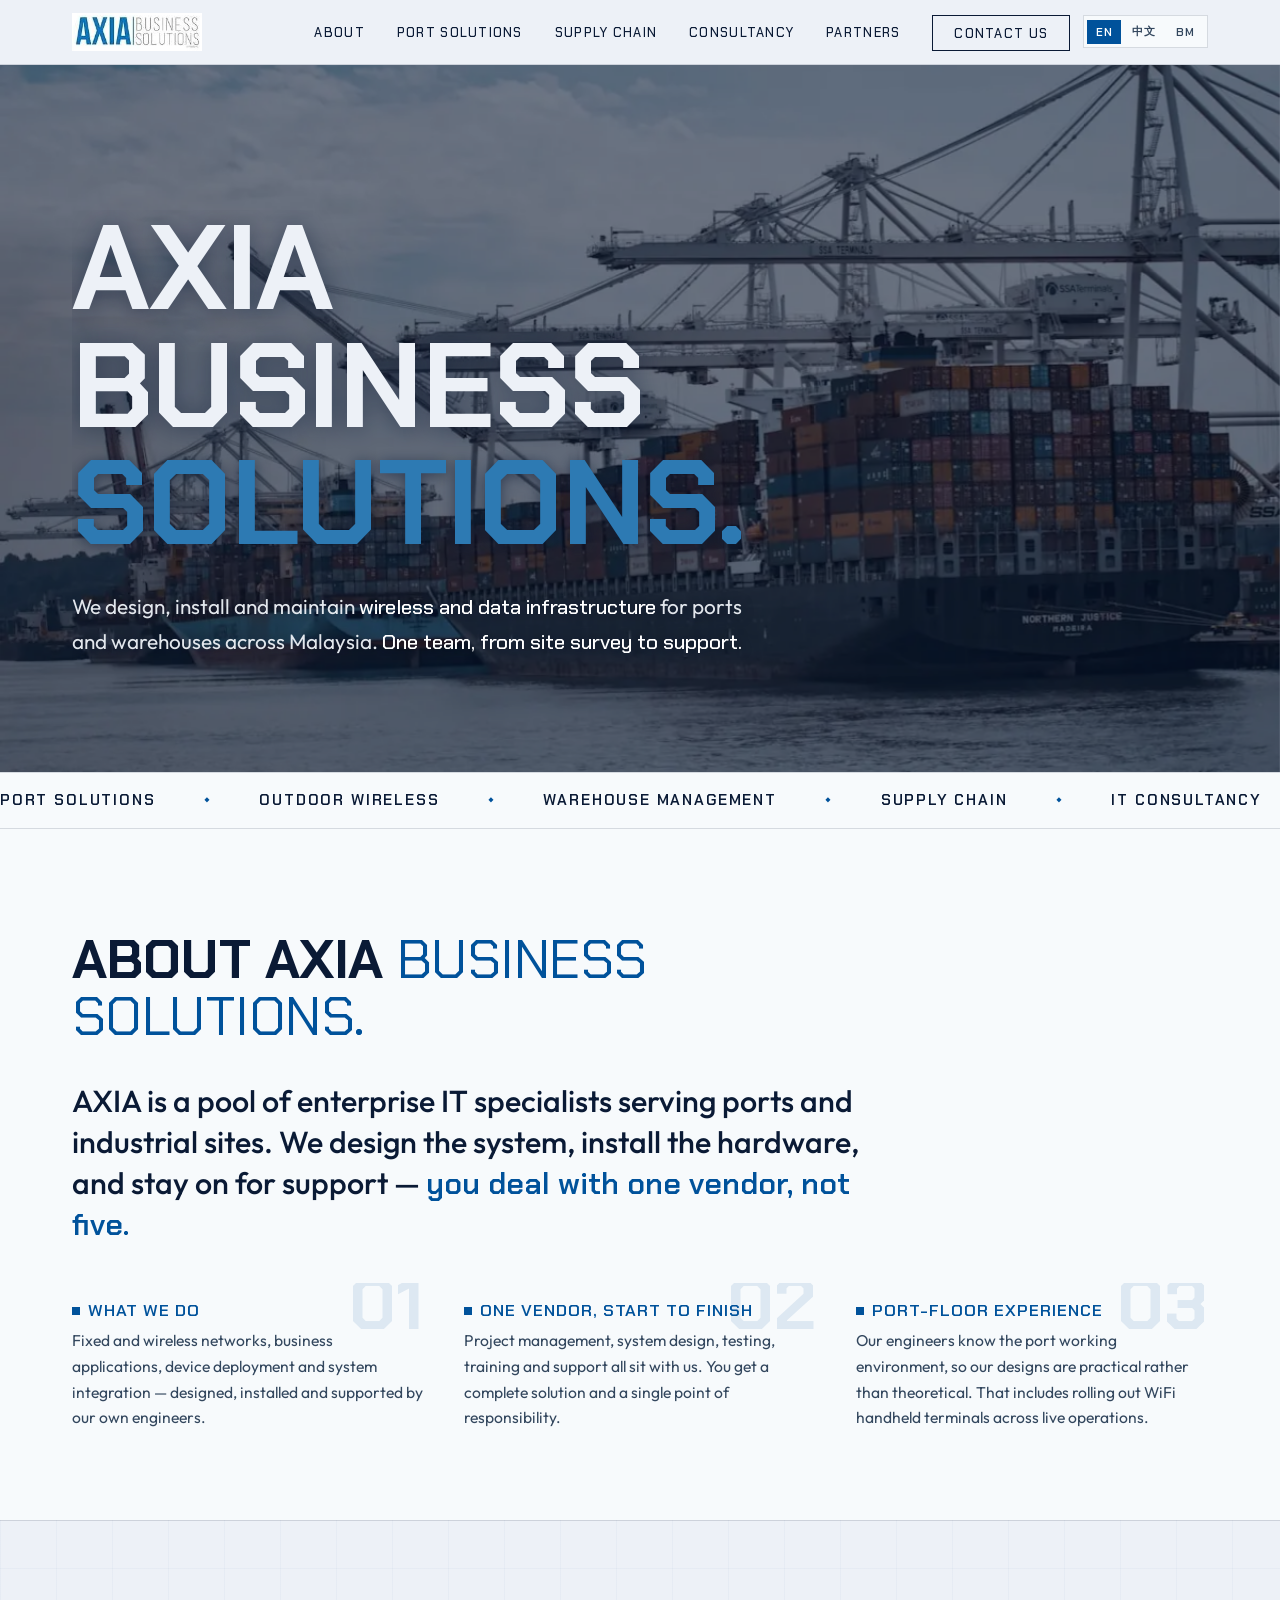
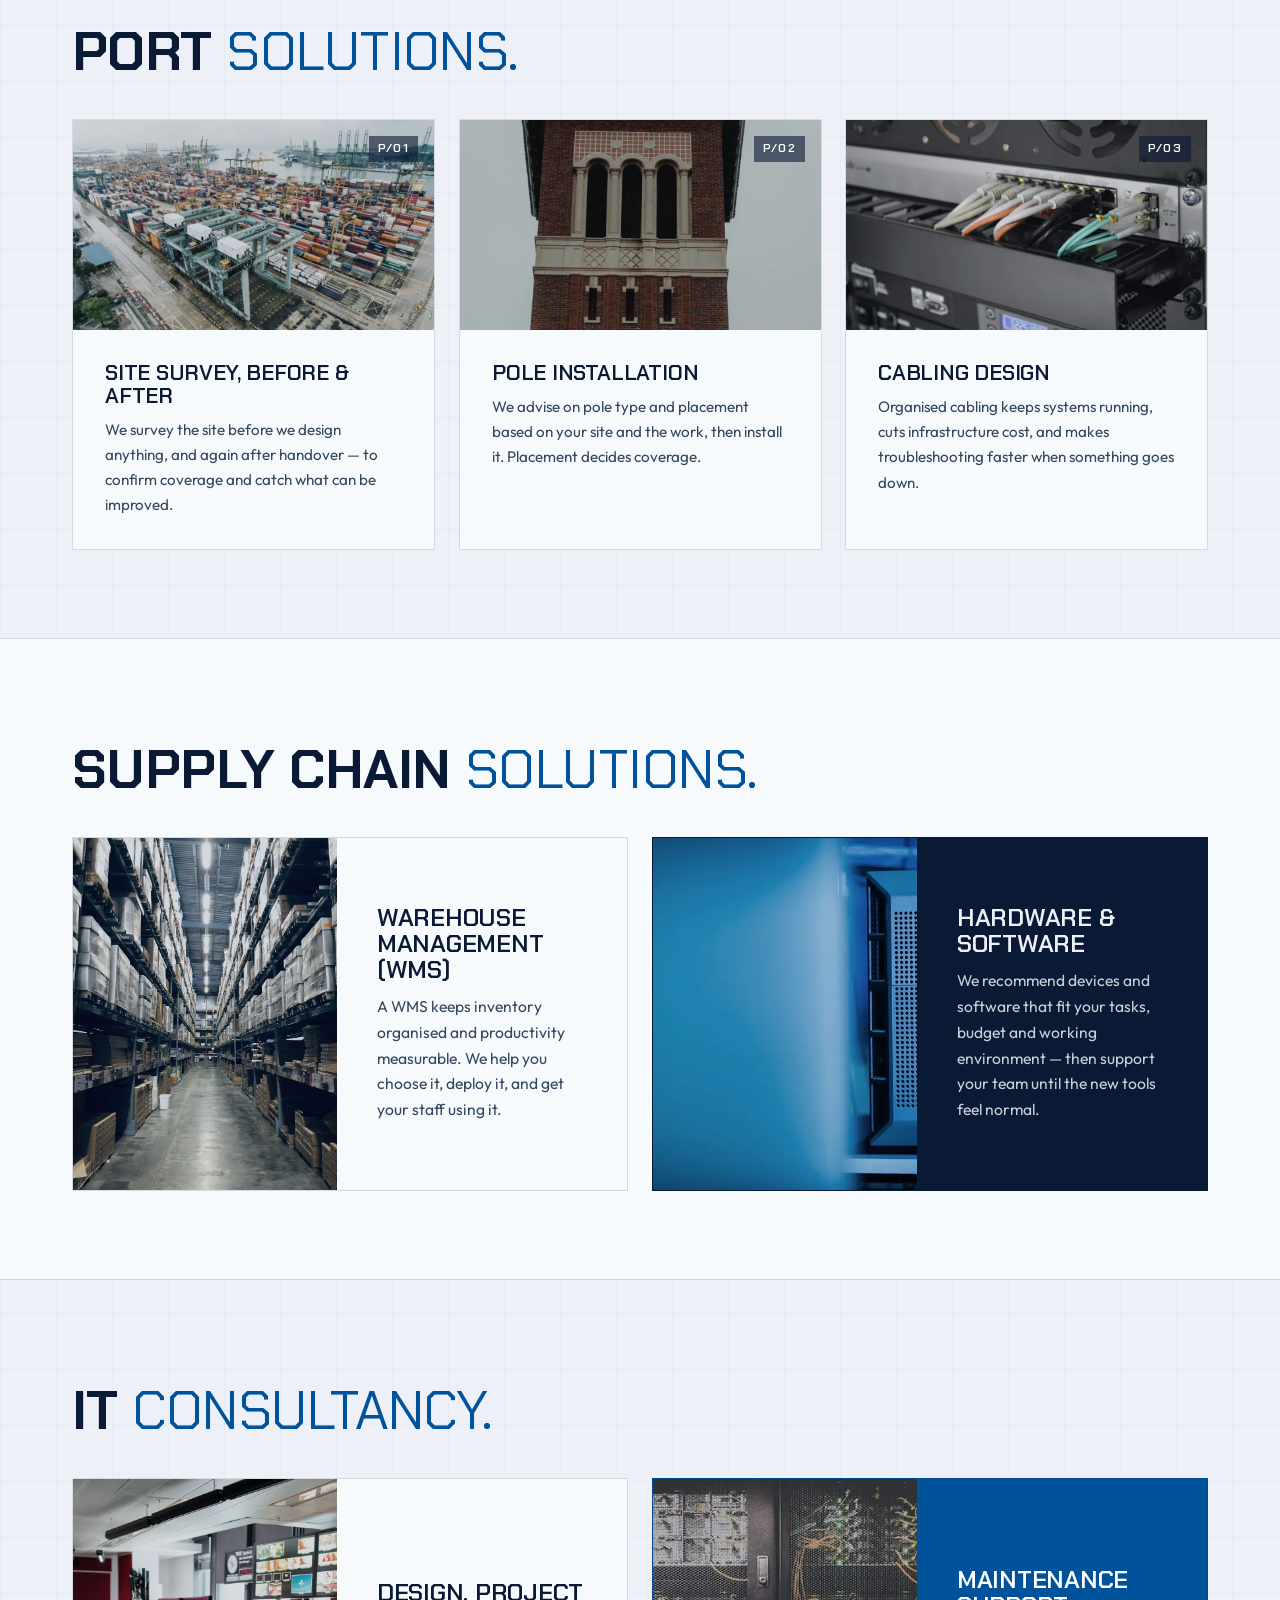
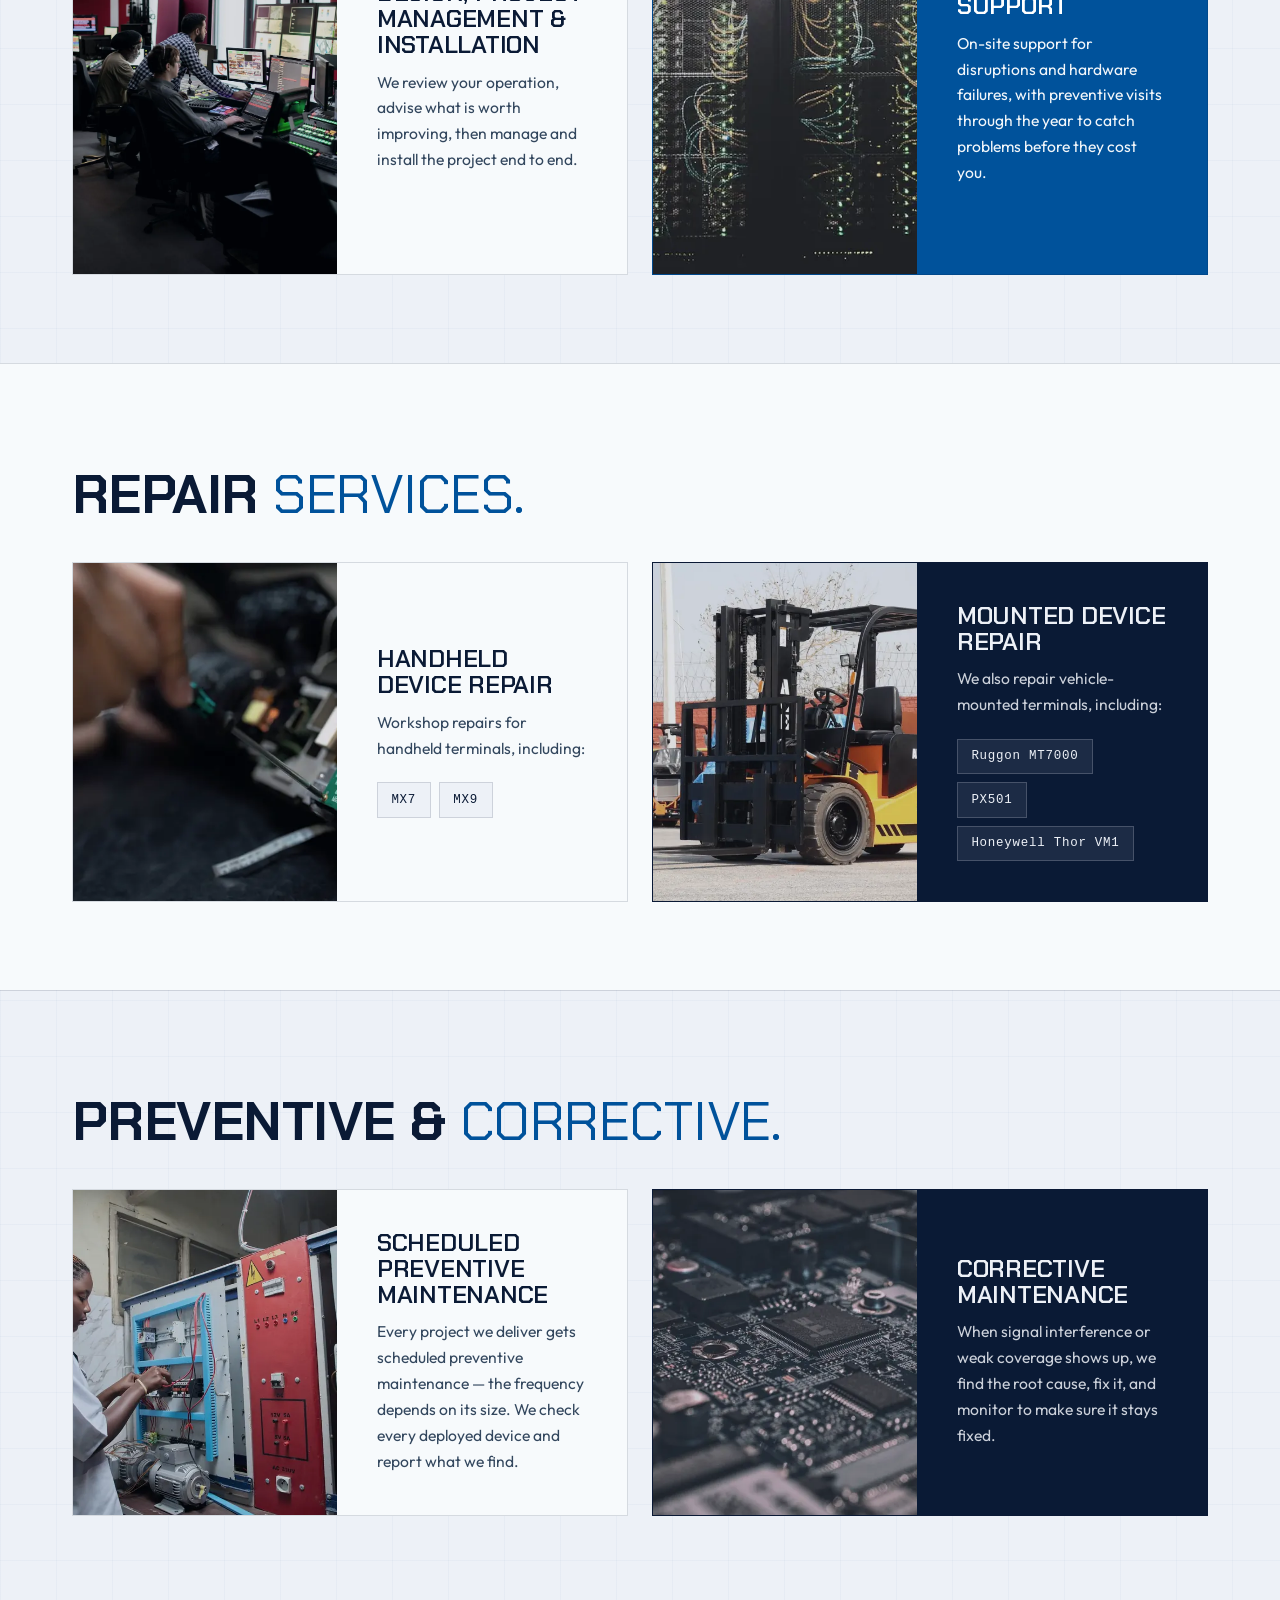
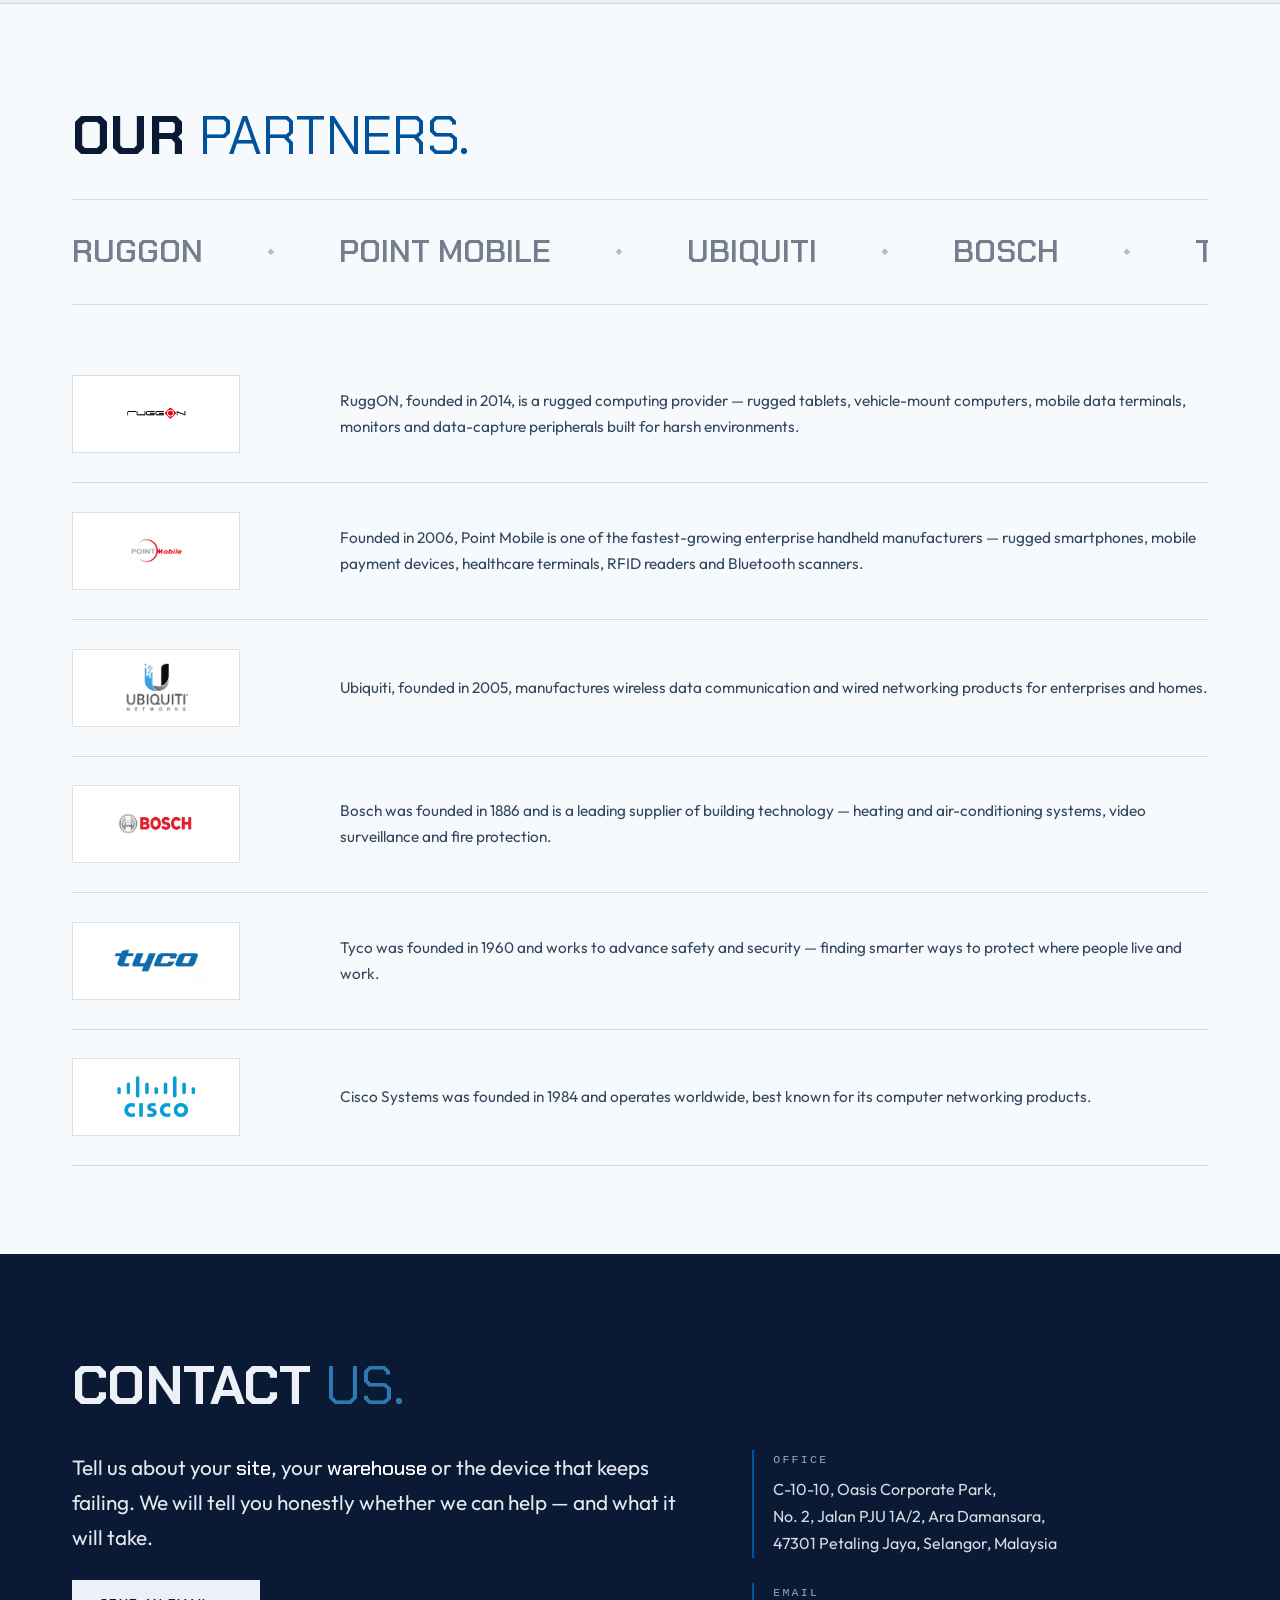
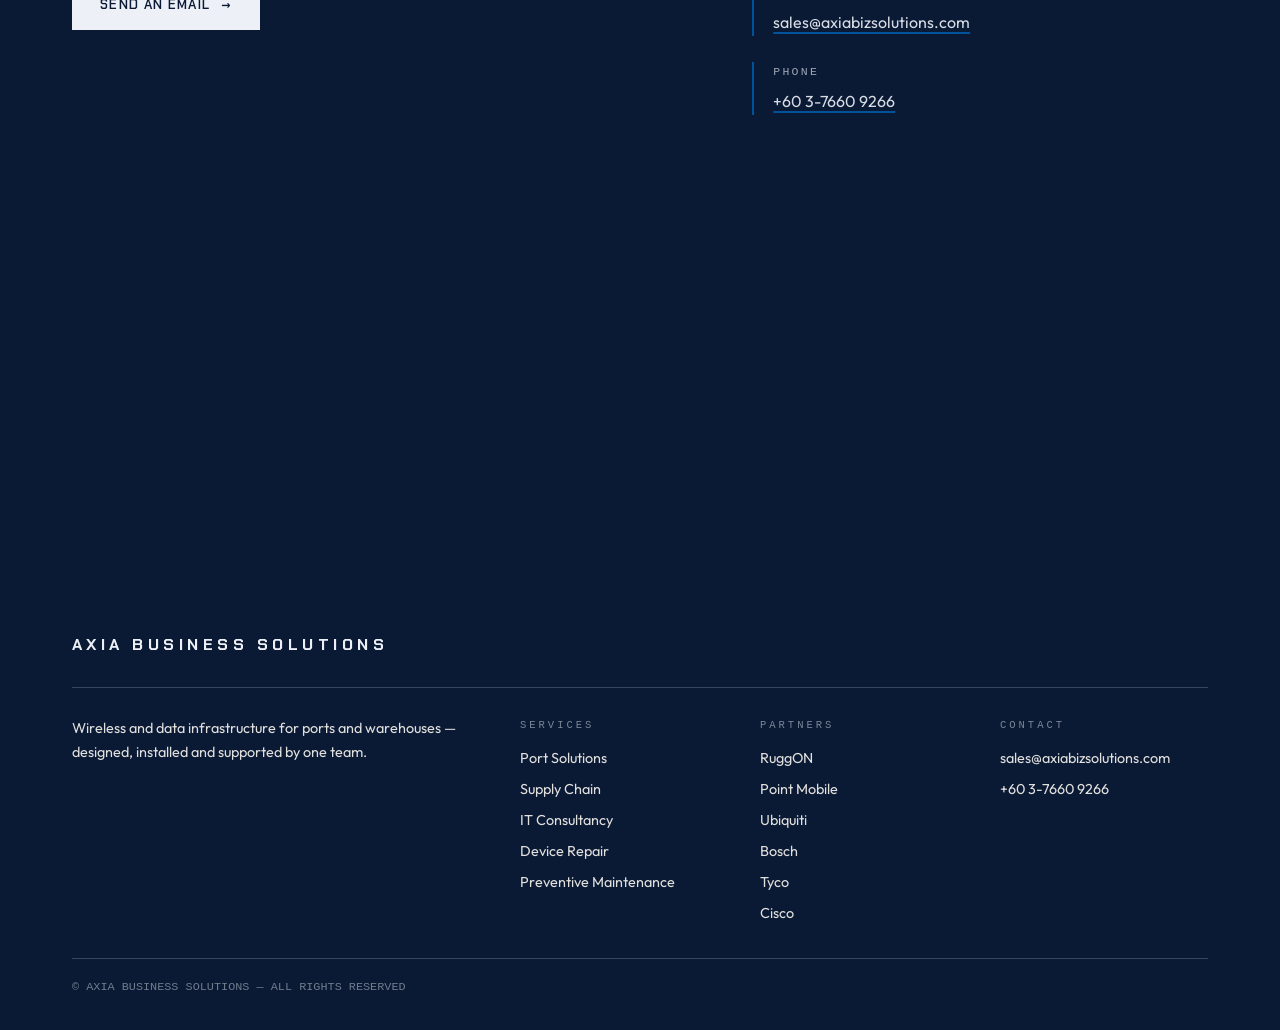
<file: index.html>
<!DOCTYPE html>
<html lang="en">
<head>
<meta charset="UTF-8">
<meta name="viewport" content="width=device-width, initial-scale=1">
<title>AXIA Business Solutions — Wireless &amp; Data Infrastructure for Ports and Warehouses, Malaysia</title>
<meta name="description" content="AXIA Business Solutions designs, installs and maintains wireless and data infrastructure for ports and warehouses in Malaysia. Site surveys, pole installation, cabling, WMS, device repair and preventive maintenance. One vendor, start to finish.">
<link rel="canonical" href="https://laizhengian.github.io/axiabizsolutionsdemo/">
<meta property="og:type" content="website">
<meta property="og:url" content="https://laizhengian.github.io/axiabizsolutionsdemo/">
<meta property="og:title" content="AXIA Business Solutions — Wireless &amp; Data Infrastructure">
<meta property="og:description" content="Designed, installed and supported by one team. Ports and warehouses across Malaysia.">
<meta property="og:image" content="https://laizhengian.github.io/axiabizsolutionsdemo/social/og-home.jpg">
<meta name="twitter:card" content="summary_large_image">
<link rel="icon" href="favicon.svg" type="image/svg+xml">
<link rel="apple-touch-icon" href="apple-touch-icon.png">
<link rel="preconnect" href="https://fonts.googleapis.com">
<link rel="preconnect" href="https://fonts.gstatic.com" crossorigin>
<link href="https://fonts.googleapis.com/css2?family=Chakra+Petch:wght@500;600;700&family=Outfit:wght@300;400;500&display=swap" rel="stylesheet">
<link rel="stylesheet" href="assets/css/style.css">
<script type="application/ld+json">
{
  "@context": "https://schema.org",
  "@type": "ProfessionalService",
  "@id": "https://laizhengian.github.io/axiabizsolutionsdemo/#business",
  "name": "AXIA Business Solutions",
  "url": "https://laizhengian.github.io/axiabizsolutionsdemo/",
  "image": "https://laizhengian.github.io/axiabizsolutionsdemo/social/og-home.jpg",
  "telephone": "+60376609266",
  "email": "sales@axiabizsolutions.com",
  "address": {
    "@type": "PostalAddress",
    "streetAddress": "C-10-10, Oasis Corporate Park, No. 2, Jalan PJU 1A/2, Ara Damansara",
    "addressLocality": "Petaling Jaya",
    "postalCode": "47301",
    "addressRegion": "Selangor",
    "addressCountry": "MY"
  },
  "areaServed": "MY",
  "description": "Design, installation and maintenance of wireless and data infrastructure for ports and warehouses: site surveys, pole installation, cabling design, warehouse management systems, device repair and preventive maintenance.",
  "knowsAbout": ["Outdoor wireless networks", "Warehouse management systems", "WiFi handheld terminals", "Device repair", "Preventive maintenance"]
}
</script>
</head>
<body>
<a class="skip-link" href="#main">Skip to content</a>
<div class="scroll-progress" id="scroll-progress" aria-hidden="true"></div>

<header class="site-header">
  <a class="brand" href="#hero" aria-label="AXIA Business Solutions — home">
    <img src="assets/img/axia-logo.webp" width="208" height="61" alt="AXIA Business Solutions logo">
  </a>
  <div class="nav-actions">
    <nav class="site-nav" aria-label="Main">
      <ul>
        <li><a href="#about" data-i18n="nav_about">About</a></li>
        <li><a href="#port" data-i18n="nav_port">Port Solutions</a></li>
        <li><a href="#supply" data-i18n="nav_supply">Supply Chain</a></li>
        <li><a href="#consult" data-i18n="nav_consult">Consultancy</a></li>
        <li><a href="#partners" data-i18n="nav_partners">Partners</a></li>
        <li><a class="nav-cta" href="#contact" data-i18n="nav_cta">Contact us</a></li>
      </ul>
    </nav>
    <div class="lang-switcher" role="group" aria-label="Language">
      <button class="lang-btn active" data-lang="en">EN</button>
      <button class="lang-btn" data-lang="zh">中文</button>
      <button class="lang-btn" data-lang="ms">BM</button>
    </div>
    <button class="nav-toggle" aria-expanded="false" aria-controls="mobile-menu" aria-label="Open menu">
      <span></span><span></span><span></span>
    </button>
  </div>
</header>

<div class="mobile-menu" id="mobile-menu">
  <ul>
    <li><a class="menu-link" href="#about"><span class="num">01</span><span data-i18n="nav_about">About</span></a></li>
    <li><a class="menu-link" href="#port"><span class="num">02</span><span data-i18n="nav_port">Port Solutions</span></a></li>
    <li><a class="menu-link" href="#supply"><span class="num">03</span><span data-i18n="nav_supply">Supply Chain</span></a></li>
    <li><a class="menu-link" href="#consult"><span class="num">04</span><span data-i18n="nav_consult">Consultancy</span></a></li>
    <li><a class="menu-link" href="#repair"><span class="num">05</span><span data-i18n="marq6">Repairs</span></a></li>
    <li><a class="menu-link" href="#partners"><span class="num">06</span><span data-i18n="nav_partners">Partners</span></a></li>
    <li><a class="menu-link" href="#contact"><span class="num">07</span><span data-i18n="nav_cta">Contact us</span></a></li>
  </ul>
  <div class="menu-foot">
    <p>C-10-10, Oasis Corporate Park, No. 2, Jalan PJU 1A/2, Ara Damansara, 47301 Petaling Jaya, Selangor</p>
    <p><a class="textlink" href="mailto:sales@axiabizsolutions.com">sales@axiabizsolutions.com</a> · <a class="textlink" href="tel:+60376609266">+60 3-7660 9266</a></p>
  </div>
</div>

<main id="main">

  <!-- HERO -->
  <section class="hero" id="hero">
    <div class="hero__media">
      <img src="assets/img/hero-port.webp" width="1200" height="800" fetchpriority="high"
           alt="Container ship and gantry cranes at a port terminal">
    </div>
    <div class="hero__inner">
      <h1 class="rv rv--line">
        <span class="block">AXIA</span>
        <span class="block blue">Business</span>
        <span class="block"><em>Solutions.</em></span>
      </h1>
      <p class="hero__sub rv rv--rise" data-delay="200" data-i18n="hero_sub">We design, install and maintain <b>wireless and data infrastructure</b> for ports and warehouses across Malaysia. <b>One team, from site survey to support.</b></p>
    </div>
    <div class="marquee" aria-hidden="true">
      <div class="marquee__track">
        <span class="marquee__item" data-i18n="marq1">Port Solutions</span>
        <span class="marquee__item" data-i18n="marq2">Outdoor Wireless</span>
        <span class="marquee__item" data-i18n="marq3">Warehouse Management</span>
        <span class="marquee__item" data-i18n="marq4">Supply Chain</span>
        <span class="marquee__item" data-i18n="marq5">IT Consultancy</span>
        <span class="marquee__item" data-i18n="marq6">Device Repair</span>
        <span class="marquee__item" data-i18n="marq7">Preventive Maintenance</span>
        <span class="marquee__item" data-i18n="marq1">Port Solutions</span>
        <span class="marquee__item" data-i18n="marq2">Outdoor Wireless</span>
        <span class="marquee__item" data-i18n="marq3">Warehouse Management</span>
        <span class="marquee__item" data-i18n="marq4">Supply Chain</span>
        <span class="marquee__item" data-i18n="marq5">IT Consultancy</span>
        <span class="marquee__item" data-i18n="marq6">Device Repair</span>
        <span class="marquee__item" data-i18n="marq7">Preventive Maintenance</span>
      </div>
    </div>
  </section>

  <!-- ABOUT -->
  <section class="section section--card" id="about">
    <div class="wrap">
      <h2 class="h2 rv rv--line" data-i18n="about_title">About AXIA <em>Business Solutions.</em></h2>
      <p class="about__intro rv rv--rise" data-delay="120" data-i18n="about_intro">AXIA is a pool of enterprise IT specialists serving ports and industrial sites. We design the system, install the hardware, and stay on for support — <b>you deal with one vendor, not five.</b></p>
      <div class="about__grid">
        <div class="about__block rv rv--rise" data-num="01">
          <h3 data-i18n="about_b1_t">What we do</h3>
          <p data-i18n="about_b1_p">Fixed and wireless networks, business applications, device deployment and system integration — designed, installed and supported by our own engineers.</p>
        </div>
        <div class="about__block rv rv--rise" data-delay="120" data-num="02">
          <h3 data-i18n="about_b2_t">One vendor, start to finish</h3>
          <p data-i18n="about_b2_p">Project management, system design, testing, training and support all sit with us. You get a complete solution and a single point of responsibility.</p>
        </div>
        <div class="about__block rv rv--rise" data-delay="240" data-num="03">
          <h3 data-i18n="about_b3_t">Port-floor experience</h3>
          <p data-i18n="about_b3_p">Our engineers know the port working environment, so our designs are practical rather than theoretical. That includes rolling out WiFi handheld terminals across live operations.</p>
        </div>
      </div>
    </div>
  </section>

  <!-- PORT SOLUTIONS -->
  <section class="section" id="port">
    <div class="wrap">
      <h2 class="h2 rv rv--line" data-i18n="port_title">Port <em>solutions.</em></h2>
      <div class="pcard-grid">
        <div class="pcard rv rv--rise">
          <div class="pcard__imgwrap">
            <span class="pcard__num">P/01</span>
            <img class="pcard__img" src="assets/img/img-site-survey.webp" width="900" height="600" loading="lazy"
                 alt="Aerial view of a container port — the kind of site we survey before designing coverage">
          </div>
          <div class="pcard__body">
            <h3 data-i18n="port_1_t">Site survey, before &amp; after</h3>
            <p data-i18n="port_1_p">We survey the site before we design anything, and again after handover — to confirm coverage and catch what can be improved.</p>
          </div>
        </div>
        <div class="pcard rv rv--rise" data-delay="100">
          <div class="pcard__imgwrap">
            <span class="pcard__num">P/02</span>
            <img class="pcard__img" src="assets/img/img-pole.webp?v=2" width="1000" height="1333" loading="lazy"
                 alt="A telecommunications mast against an evening sky — the kind of structure our pole installations support">
          </div>
          <div class="pcard__body">
            <h3 data-i18n="port_2_t">Pole installation</h3>
            <p data-i18n="port_2_p">We advise on pole type and placement based on your site and the work, then install it. Placement decides coverage.</p>
          </div>
        </div>
        <div class="pcard rv rv--rise" data-delay="200">
          <div class="pcard__imgwrap">
            <span class="pcard__num">P/03</span>
            <img class="pcard__img" src="assets/img/img-cabling.webp" width="900" height="600" loading="lazy"
                 alt="A neatly organised network patch panel with colour-coded cabling">
          </div>
          <div class="pcard__body">
            <h3 data-i18n="port_3_t">Cabling design</h3>
            <p data-i18n="port_3_p">Organised cabling keeps systems running, cuts infrastructure cost, and makes troubleshooting faster when something goes down.</p>
          </div>
        </div>
      </div>
    </div>
  </section>

  <!-- SUPPLY CHAIN -->
  <section class="section section--card" id="supply">
    <div class="wrap">
      <h2 class="h2 rv rv--line" data-i18n="supply_title">Supply chain <em>solutions.</em></h2>
      <div class="grid-2">
        <div class="split-card rv rv--rise">
          <img src="assets/img/img-wms.webp" width="800" height="1067" loading="lazy"
               alt="Tall warehouse aisles with organised racking — the environment a WMS keeps track of">
          <div class="split-card__body">
            <h3 data-i18n="supply_1_t">Warehouse management (WMS)</h3>
            <p data-i18n="supply_1_p">A WMS keeps inventory organised and productivity measurable. We help you choose it, deploy it, and get your staff using it.</p>
          </div>
        </div>
        <div class="split-card split-card--dark rv rv--rise" data-delay="120">
          <img src="assets/img/img-hardware.webp?v=2" width="900" height="505" loading="lazy"
               alt="Network cabling and rack-mounted hardware in a server room">
          <div class="split-card__body">
            <h3 data-i18n="supply_2_t">Hardware &amp; software</h3>
            <p data-i18n="supply_2_p">We recommend devices and software that fit your tasks, budget and working environment — then support your team until the new tools feel normal.</p>
          </div>
        </div>
      </div>
    </div>
  </section>

  <!-- IT CONSULTANCY -->
  <section class="section" id="consult">
    <div class="wrap">
      <h2 class="h2 rv rv--line" data-i18n="consult_title">IT <em>consultancy.</em></h2>
      <div class="grid-2">
        <div class="split-card rv rv--rise">
          <img src="assets/img/img-consult-design.webp" width="800" height="1199" loading="lazy"
               alt="A monitoring room where an installation is tracked and managed">
          <div class="split-card__body">
            <h3 data-i18n="consult_1_t">Design, project management &amp; installation</h3>
            <p data-i18n="consult_1_p">We review your operation, advise what is worth improving, then manage and install the project end to end.</p>
          </div>
        </div>
        <div class="split-card split-card--accent rv rv--rise" data-delay="120">
          <img src="assets/img/img-consult-support.webp" width="900" height="521" loading="lazy"
               alt="Network racks being serviced and checked during a maintenance visit">
          <div class="split-card__body">
            <h3 data-i18n="consult_2_t">Maintenance support</h3>
            <p data-i18n="consult_2_p">On-site support for disruptions and hardware failures, with preventive visits through the year to catch problems before they cost you.</p>
          </div>
        </div>
      </div>
    </div>
  </section>

  <!-- REPAIR -->
  <section class="section section--card" id="repair">
    <div class="wrap">
      <h2 class="h2 rv rv--line" data-i18n="repair_title">Repair <em>services.</em></h2>
      <div class="grid-2">
        <div class="split-card rv rv--rise">
          <img src="assets/img/img-repair-handheld.webp" width="800" height="533" loading="lazy"
               alt="Hands repairing the internal electronics of a handheld terminal">
          <div class="split-card__body">
            <h3 data-i18n="repair_1_t">Handheld device repair</h3>
            <p data-i18n="repair_1_p">Workshop repairs for handheld terminals, including:</p>
            <div class="chips"><span class="chip">MX7</span><span class="chip">MX9</span></div>
          </div>
        </div>
        <div class="split-card split-card--dark rv rv--rise" data-delay="120">
          <img src="assets/img/img-repair-mounted.webp?v=2" width="900" height="600" loading="lazy"
               alt="A forklift working at a container port — mounted terminals are repaired and calibrated to survive this environment">
          <div class="split-card__body">
            <h3 data-i18n="repair_2_t">Mounted device repair</h3>
            <p data-i18n="repair_2_p">We also repair vehicle-mounted terminals, including:</p>
            <div class="chips"><span class="chip">Ruggon MT7000</span><span class="chip">PX501</span><span class="chip">Honeywell Thor VM1</span></div>
          </div>
        </div>
      </div>
    </div>
  </section>

  <!-- MAINTENANCE -->
  <section class="section" id="maint">
    <div class="wrap">
      <h2 class="h2 rv rv--line" data-i18n="maint_title">Preventive &amp; <em>corrective.</em></h2>
      <div class="grid-2">
        <div class="split-card rv rv--rise">
          <img src="assets/img/img-maint-preventive.webp?v=2" width="900" height="1350" loading="lazy"
               alt="Machinery being checked over during a scheduled maintenance visit">
          <div class="split-card__body">
            <h3 data-i18n="maint_1_t">Scheduled preventive maintenance</h3>
            <p data-i18n="maint_1_p">Every project we deliver gets scheduled preventive maintenance — the frequency depends on its size. We check every deployed device and report what we find.</p>
          </div>
        </div>
        <div class="split-card split-card--dark rv rv--rise" data-delay="120">
          <img src="assets/img/img-maint-corrective.webp" width="800" height="533" loading="lazy"
               alt="A circuit board under diagnosis">
          <div class="split-card__body">
            <h3 data-i18n="maint_2_t">Corrective maintenance</h3>
            <p data-i18n="maint_2_p">When signal interference or weak coverage shows up, we find the root cause, fix it, and monitor to make sure it stays fixed.</p>
          </div>
        </div>
      </div>
    </div>
  </section>

  <!-- PARTNERS -->
  <section class="section section--card" id="partners">
    <div class="wrap">
      <h2 class="h2 rv rv--line" data-i18n="part_title">Our <em>partners.</em></h2>
    </div>
    <div class="partner-marquee" aria-hidden="true">
      <div class="partner-marquee__track">
        <span class="partner-marquee__name">RuggON</span>
        <span class="partner-marquee__name">Point Mobile</span>
        <span class="partner-marquee__name">Ubiquiti</span>
        <span class="partner-marquee__name">Bosch</span>
        <span class="partner-marquee__name">Tyco</span>
        <span class="partner-marquee__name">Cisco</span>
        <span class="partner-marquee__name">RuggON</span>
        <span class="partner-marquee__name">Point Mobile</span>
        <span class="partner-marquee__name">Ubiquiti</span>
        <span class="partner-marquee__name">Bosch</span>
        <span class="partner-marquee__name">Tyco</span>
        <span class="partner-marquee__name">Cisco</span>
      </div>
    </div>
    <div class="wrap">
      <div class="partner-row rv rv--rise">
        <img src="assets/img/partner-ruggon.png" width="300" height="209" alt="RuggON logo">
        <p data-i18n="part_1_d">RuggON, founded in 2014, is a rugged computing provider — rugged tablets, vehicle-mount computers, mobile data terminals, monitors and data-capture peripherals built for harsh environments.</p>
      </div>
      <div class="partner-row rv rv--rise" data-delay="80">
        <img src="assets/img/partner-pointmobile.png" width="300" height="209" alt="Point Mobile logo">
        <p data-i18n="part_2_d">Founded in 2006, Point Mobile is one of the fastest-growing enterprise handheld manufacturers — rugged smartphones, mobile payment devices, healthcare terminals, RFID readers and Bluetooth scanners.</p>
      </div>
      <div class="partner-row rv rv--rise" data-delay="160">
        <img src="assets/img/partner-ubiquiti.png" width="300" height="209" alt="Ubiquiti logo">
        <p data-i18n="part_3_d">Ubiquiti, founded in 2005, manufactures wireless data communication and wired networking products for enterprises and homes.</p>
      </div>
      <div class="partner-row rv rv--rise" data-delay="240">
        <img src="assets/img/partner-bosch.png" width="300" height="209" alt="Bosch logo">
        <p data-i18n="part_4_d">Bosch was founded in 1886 and is a leading supplier of building technology — heating and air-conditioning systems, video surveillance and fire protection.</p>
      </div>
      <div class="partner-row rv rv--rise" data-delay="320">
        <img src="assets/img/partner-tyco.png" width="300" height="209" alt="Tyco logo">
        <p data-i18n="part_5_d">Tyco was founded in 1960 and works to advance safety and security — finding smarter ways to protect where people live and work.</p>
      </div>
      <div class="partner-row rv rv--rise" data-delay="400">
        <img src="assets/img/partner-cisco.png" width="300" height="209" alt="Cisco logo">
        <p data-i18n="part_6_d">Cisco Systems was founded in 1984 and operates worldwide, best known for its computer networking products.</p>
      </div>
    </div>
  </section>

  <!-- CONTACT -->
  <section class="section section--dark" id="contact">
    <div class="wrap">
      <h2 class="h2 rv rv--line" data-i18n="contact_title">Contact <em>us.</em></h2>
      <div class="contact__grid">
        <div class="rv rv--rise">
          <p class="contact__text" data-i18n="contact_text">Tell us about your <b>site</b>, your <b>warehouse</b> or the device that keeps failing. We will tell you honestly whether we can help — and what it will take.</p>
          <a class="btn btn--invert" style="margin-top:1.6rem" href="mailto:sales@axiabizsolutions.com"><span data-i18n="contact_btn">Send an email</span> →</a>
        </div>
        <div class="contact__stack rv rv--rise" data-delay="150">
          <div class="contact__block">
            <p class="mono-label" data-i18n="contact_off_l">Office</p>
            <address>
              C-10-10, Oasis Corporate Park,<br>
              No. 2, Jalan PJU 1A/2, Ara Damansara,<br>
              47301 Petaling Jaya, Selangor, Malaysia
            </address>
          </div>
          <div class="contact__block">
            <p class="mono-label" data-i18n="contact_em_l">Email</p>
            <p><a class="textlink" href="mailto:sales@axiabizsolutions.com">sales@axiabizsolutions.com</a></p>
          </div>
          <div class="contact__block">
            <p class="mono-label" data-i18n="contact_ph_l">Phone</p>
            <p><a class="textlink" href="tel:+60376609266">+60 3-7660 9266</a></p>
          </div>
        </div>
      </div>
    </div>
  
  <div class="wrap" style="margin-top:2.4rem">
      <div class="map-embed">
        <iframe src="https://www.google.com/maps?q=AXIA+Business+Solutions,+Oasis+Corporate+Park,+Ara+Damansara,+Petaling+Jaya&output=embed" width="600" height="340"
          style="border:0" referrerpolicy="no-referrer-when-downgrade" allowfullscreen
          title="Google Maps location — AXIA Business Solutions, Ara Damansara"></iframe>
      </div>
    </div>
  </section>

</main>

<footer class="site-footer">
  <p class="foot__brand">AXIA Business Solutions</p>
  <div class="foot__grid">
    <div>
      <p data-i18n="foot_tag" style="max-width:30em">Wireless and data infrastructure for ports and warehouses — designed, installed and supported by one team.</p>
    </div>
    <div>
      <h4 data-i18n="foot_h_services">Services</h4>
      <ul>
        <li><a href="#port" data-i18n="nav_port">Port Solutions</a></li>
        <li><a href="#supply" data-i18n="nav_supply">Supply Chain</a></li>
        <li><a href="#consult" data-i18n="nav_consult">IT Consultancy</a></li>
        <li><a href="#repair" data-i18n="marq6">Device Repair</a></li>
        <li><a href="#maint" data-i18n="marq7">Preventive Maintenance</a></li>
      </ul>
    </div>
    <div>
      <h4 data-i18n="foot_h_partners">Partners</h4>
      <ul>
        <li><a href="#partners">RuggON</a></li>
        <li><a href="#partners">Point Mobile</a></li>
        <li><a href="#partners">Ubiquiti</a></li>
        <li><a href="#partners">Bosch</a></li>
        <li><a href="#partners">Tyco</a></li>
        <li><a href="#partners">Cisco</a></li>
      </ul>
    </div>
    <div>
      <h4 data-i18n="foot_h_contact">Contact</h4>
      <ul>
        <li><a href="mailto:sales@axiabizsolutions.com">sales@axiabizsolutions.com</a></li>
        <li><a href="tel:+60376609266">+60 3-7660 9266</a></li>
      </ul>
    </div>
  </div>
  <p class="foot__legal"><span data-i18n="foot_c">© AXIA BUSINESS SOLUTIONS — ALL RIGHTS RESERVED</span></p>
</footer>

<script src="assets/js/main.js" defer></script>
</body>
</html>
</file>
<file: assets/css/style.css>
/* AXIA Business Solutions — technical-minimal. Paper, ink, one dark blue. */

:root {
  --bg: #EDF1F7;
  --bg-alt: #E3E9F2;
  --card: #F7FAFC;
  --ink: #0A1A35;
  --ink-soft: #33475E;
  --muted: #5D6B80;
  --accent: #00529B;
  --accent-bright: #2D7AB3;
  --line: rgba(10, 26, 53, 0.14);
  --line-light: rgba(237, 241, 247, 0.2);
  --font-display: "Chakra Petch", "Arial Narrow", sans-serif;
  --font-body: "Outfit", "Helvetica Neue", Arial, sans-serif;
  --font-mono: ui-monospace, "Cascadia Mono", Consolas, monospace;
  --pad: clamp(1.25rem, 5vw, 3rem);
  --ease-out: cubic-bezier(0.22, 1, 0.36, 1);
}

* { margin: 0; padding: 0; box-sizing: border-box; }

html { scroll-behavior: smooth; }

body {
  font-family: var(--font-body);
  font-weight: 400;
  background:
    linear-gradient(rgba(0, 82, 155, 0.03) 1px, transparent 1px),
    linear-gradient(90deg, rgba(0, 82, 155, 0.03) 1px, transparent 1px),
    var(--bg);
  background-size: 56px 56px, 56px 56px, auto;
  color: var(--ink);
  line-height: 1.65;
  -webkit-font-smoothing: antialiased;
  overflow-x: clip;
}

img { display: block; max-width: 100%; height: auto; }
a { color: inherit; }

:focus-visible { outline: 2px solid var(--accent); outline-offset: 3px; }

.skip-link {
  position: absolute; left: -9999px; top: 0; z-index: 200;
  background: var(--ink); color: var(--bg);
  padding: 0.75rem 1.25rem; font-size: 0.9rem;
}
.skip-link:focus { left: 0; }

/* ---------- type ---------- */

h1, h2, h3 { font-family: var(--font-display); line-height: 1.05; letter-spacing: -0.01em; }

.lede { font-size: clamp(1rem, 2.4vw, 1.15rem); color: var(--ink-soft); max-width: 38em; }

.mono-label {
  font-family: var(--font-mono);
  font-size: 0.72rem;
  letter-spacing: 0.2em;
  text-transform: uppercase;
  color: var(--muted);
}

/* ---------- header ---------- */

.site-header {
  position: fixed;
  inset: 0 0 auto 0;
  z-index: 100;
  display: flex;
  align-items: center;
  justify-content: space-between;
  gap: 1rem;
  padding: 0.8rem var(--pad);
  background: var(--bg);
  border-bottom: 1px solid var(--line);
}
.brand img { height: 38px; width: auto; }

.site-nav { display: none; }

.nav-actions { display: flex; align-items: center; gap: 0.8rem; }

.lang-switcher {
  display: flex;
  gap: 0.15rem;
  padding: 0.2rem;
  border: 1px solid var(--line);
  background: var(--card);
}
.lang-btn {
  background: transparent;
  border: 0;
  color: var(--ink-soft);
  padding: 0.3rem 0.55rem;
  font-family: var(--font-display);
  font-size: 0.7rem;
  font-weight: 600;
  letter-spacing: 0.08em;
  cursor: pointer;
  transition: color 0.25s var(--ease-out), background-color 0.25s var(--ease-out);
}
.lang-btn:hover { color: var(--accent); }
.lang-btn.active { background: var(--accent); color: #fff; }

.nav-toggle {
  display: inline-flex;
  flex-direction: column;
  gap: 6px;
  background: none;
  border: 0;
  padding: 12px 6px;
  cursor: pointer;
  color: var(--ink);
}
.nav-toggle span {
  display: block;
  width: 24px; height: 1.5px;
  background: currentColor;
  transition: transform 0.3s var(--ease-out), opacity 0.3s var(--ease-out);
}
.nav-toggle[aria-expanded="true"] span:nth-child(1) { transform: translateY(7.5px) rotate(45deg); }
.nav-toggle[aria-expanded="true"] span:nth-child(2) { opacity: 0; }
.nav-toggle[aria-expanded="true"] span:nth-child(3) { transform: translateY(-7.5px) rotate(-45deg); }

.mobile-menu {
  position: fixed;
  inset: 0;
  z-index: 90;
  background: var(--bg);
  padding: 5.5rem var(--pad) 2.5rem;
  display: flex;
  flex-direction: column;
  transform: translateY(-100%);
  visibility: hidden;
  transition: transform 0.45s var(--ease-out), visibility 0s linear 0.45s;
  overflow-y: auto;
}
.mobile-menu.open {
  transform: translateY(0);
  visibility: visible;
  transition: transform 0.45s var(--ease-out);
}
.mobile-menu ul { list-style: none; }
.mobile-menu li { border-bottom: 1px solid var(--line); }
.mobile-menu a.menu-link {
  display: block;
  padding: 1rem 0;
  font-family: var(--font-display);
  font-size: 1.35rem;
  font-weight: 500;
  letter-spacing: 0.04em;
  text-transform: uppercase;
  text-decoration: none;
}
.mobile-menu a.menu-link span.num {
  font-family: var(--font-mono);
  font-size: 0.65rem;
  letter-spacing: 0.25em;
  color: var(--accent);
  vertical-align: super;
  margin-right: 0.9rem;
}
.mobile-menu a.menu-link:active { color: var(--accent); }
.menu-foot { margin-top: auto; padding-top: 1.5rem; font-size: 0.9rem; color: var(--ink-soft); display: grid; gap: 0.4rem; }
.menu-foot a { text-decoration-color: var(--accent); }

/* ---------- buttons ---------- */

.btn {
  display: inline-flex;
  align-items: center;
  gap: 0.7rem;
  min-height: 48px;
  padding: 0.85rem 1.7rem;
  font-family: var(--font-display);
  font-size: 0.82rem;
  font-weight: 600;
  letter-spacing: 0.1em;
  text-transform: uppercase;
  text-decoration: none;
  border: 1px solid transparent;
  cursor: pointer;
  transition: background-color 0.3s var(--ease-out), color 0.3s var(--ease-out), border-color 0.3s var(--ease-out);
}
.btn--solid { background: var(--ink); color: var(--bg); border-color: var(--ink); }
.btn--solid:hover { background: var(--accent); border-color: var(--accent); }
.btn--ghost { border-color: var(--ink); color: var(--ink); }
.btn--ghost:hover { background: var(--ink); color: var(--bg); }
.btn--invert { background: var(--bg); color: var(--ink); border-color: var(--bg); }
.btn--invert:hover { background: var(--ink); color: var(--bg); border-color: var(--ink); }
.btn:active { transform: translateY(1px); }

.textlink {
  color: inherit;
  text-decoration: underline;
  text-decoration-color: var(--accent);
  text-decoration-thickness: 1.5px;
  text-underline-offset: 4px;
}
.textlink:hover { color: var(--accent); }

/* ---------- hero ---------- */

.hero {
  position: relative;
  min-height: 92svh;
  display: flex;
  align-items: center;
  padding: 7rem var(--pad) 5.5rem;
  isolation: isolate;
  overflow: hidden;
  color: var(--bg);
}
.hero__media { position: absolute; inset: 0; z-index: -2; }
.hero__media img {
  width: 100%;
  height: 100%;
  object-fit: cover;
  object-position: 50% 55%;
  animation: hero-settle 2.4s var(--ease-out) both;
}
@keyframes hero-settle {
  from { transform: scale(1.06); }
  to { transform: scale(1); }
}
.hero::before {
  content: "";
  position: absolute;
  inset: 0;
  z-index: -1;
  background: rgba(10, 26, 53, 0.5);
}
.hero__inner { max-width: 1180px; margin: 0 auto; width: 100%; }
.hero h1 {
  font-size: clamp(3rem, 11vw, 7.5rem);
  font-weight: 700;
  text-transform: uppercase;
  line-height: 0.98;
  margin-top: 1.1rem;
  color: var(--bg);
  text-shadow: 0 2px 24px rgba(10, 26, 53, 0.5);
}
.hero h1 .block { display: block; }
.hero h1 .block.blue { color: var(--bg); }
.hero h1 em {
  font-style: normal;
  font-weight: 700;
  color: var(--accent-bright);
  text-shadow: 0 2px 14px rgba(10, 26, 53, 0.55);
}
.hero__sub b {
  font-family: var(--font-display);
  font-weight: 500;
  color: #fff;
}
.hero__sub {
  margin-top: 1.6rem;
  max-width: 34em;
  font-size: clamp(1.05rem, 2.6vw, 1.3rem);
  color: rgba(237, 241, 247, 0.95);
  text-shadow: 0 1px 12px rgba(10, 26, 53, 0.55);
}
.scroll-progress {
  position: fixed;
  top: 0; left: 0;
  height: 3px;
  width: 0%;
  background: var(--accent);
  z-index: 150;
}

.marquee {
  position: absolute;
  bottom: 0; left: 0; right: 0;
  overflow: hidden;
  border-top: 1px solid var(--line);
  background: var(--card);
}
.marquee__track {
  display: flex;
  gap: 3rem;
  width: max-content;
  padding: 0.95rem 0;
  white-space: nowrap;
  animation: marquee 55s linear infinite;
}
.marquee:hover .marquee__track { animation-play-state: paused; }
.marquee__item {
  font-family: var(--font-display);
  font-size: 0.95rem;
  font-weight: 600;
  letter-spacing: 0.12em;
  text-transform: uppercase;
  color: var(--ink);
  display: flex;
  align-items: center;
  gap: 3rem;
}
.marquee__item::after { content: "◆"; color: var(--accent); font-size: 0.6rem; }
@keyframes marquee {
  from { transform: translateX(0); }
  to { transform: translateX(-50%); }
}

/* ---------- reveal choreography ---------- */

.rv { will-change: transform, opacity; }
.js .rv {
  opacity: 0;
  transition: opacity 0.9s var(--ease-out), transform 0.9s var(--ease-out);
}
.js .rv--line { transform: translateY(1.4em); clip-path: inset(0 0 1.25em 0); }
.js .rv--rise { transform: translateY(20px); }
.js .rv--side { transform: translateX(-24px); }
.js .rv.in { opacity: 1; transform: none; clip-path: inset(0 0 0 0); }

/* ---------- sections ---------- */

.section { padding: clamp(3.5rem, 8vw, 5.5rem) var(--pad); border-top: 1px solid var(--line); }
.section--card { background: var(--card); }
.section--dark { background: var(--ink); color: var(--bg); }
.section--dark .h2 em { color: var(--accent-bright); }
.wrap { max-width: 1180px; margin: 0 auto; }

.h2 {
  font-size: clamp(1.9rem, 6vw, 3.4rem);
  font-weight: 700;
  text-transform: uppercase;
  margin-top: 0.9rem;
  max-width: 16em;
}
.h2 em { font-style: normal; font-weight: 400; color: var(--accent); }

/* ---------- about ---------- */

.about__grid { display: grid; gap: 2rem; margin-top: 2.4rem; }
.about__block { position: relative; padding-top: 1.2rem; display: grid; gap: 0.5rem; align-content: start; }
.about__block::before {
  content: attr(data-num);
  position: absolute;
  top: -14px;
  right: 0;
  font-family: var(--font-display);
  font-size: 4.5rem;
  font-weight: 700;
  color: var(--accent);
  opacity: 0.1;
  line-height: 1;
}
.about__block h3 {
  font-size: 1.05rem;
  font-weight: 600;
  text-transform: uppercase;
  letter-spacing: 0.06em;
  color: var(--accent);
  display: flex;
  align-items: center;
  gap: 0.5rem;
}
.about__block h3::before { content: ""; width: 8px; height: 8px; background: var(--accent); flex: none; }
.about__block p { color: var(--ink-soft); font-size: 0.98rem; }
.about__intro {
  margin-top: 2.2rem;
  font-size: clamp(1.3rem, 3.4vw, 1.9rem);
  font-weight: 500;
  line-height: 1.35;
  max-width: 26em;
}
.about__intro b { color: var(--accent); font-weight: 600; font-family: var(--font-display); }
.lede b, .svc__desc b, .split-card p b, .xcard p b { font-family: var(--font-display); font-weight: 600; }

/* ---------- port cards ---------- */

.pcard-grid { display: grid; gap: 1.5rem; margin-top: 2.4rem; }
.pcard {
  background: var(--card);
  border: 1px solid var(--line);
  overflow: hidden;
  display: flex;
  flex-direction: column;
  transition: transform 0.4s var(--ease-out), box-shadow 0.4s var(--ease-out);
}
.pcard:hover { transform: translateY(-4px); box-shadow: 0 24px 48px -28px rgba(10, 26, 53, 0.35); }
.pcard__imgwrap { height: 210px; overflow: hidden; position: relative; }
.pcard__img {
  width: 100%; height: 100%;
  object-fit: cover;
  transition: transform 0.6s var(--ease-out);
}
.pcard:hover .pcard__img { transform: scale(1.04); }
.pcard__num {
  position: absolute;
  top: 1rem; right: 1rem;
  font-family: var(--font-display);
  font-size: 0.75rem;
  font-weight: 600;
  letter-spacing: 0.1em;
  color: #fff;
  background: rgba(10, 26, 53, 0.6);
  padding: 0.2rem 0.55rem;
}
.pcard__body { padding: 2rem; display: grid; gap: 0.6rem; align-content: start; }
.pcard__body h3 { font-size: 1.35rem; font-weight: 600; text-transform: uppercase; }
.pcard__body p { font-size: 0.95rem; color: var(--ink-soft); }

/* ---------- split cards ---------- */

.grid-2 { display: grid; gap: 1.5rem; margin-top: 2.4rem; }
.split-card {
  background: var(--card);
  border: 1px solid var(--line);
  overflow: hidden;
  display: grid;
  grid-template-columns: 1fr 1.1fr;
}
.split-card > img {
  width: 100%;
  height: 100%;
  min-height: 280px;
  object-fit: cover;
  transition: transform 0.6s var(--ease-out);
}
.split-card:hover > img { transform: scale(1.03); }
.split-card__body {
  padding: 2.5rem;
  display: flex;
  flex-direction: column;
  justify-content: center;
  gap: 0.7rem;
}
.split-card h3 { font-size: 1.55rem; font-weight: 600; text-transform: uppercase; }
.split-card p { color: var(--ink-soft); font-size: 0.98rem; }
.split-card p b { color: var(--ink); font-weight: 600; }

.split-card--dark { background: var(--ink); color: var(--bg); }
.split-card--dark p { color: rgba(237, 241, 247, 0.85); }
.split-card--dark p b { color: #fff; }

.split-card--accent { background: var(--accent); color: #fff; }
.split-card--accent p { color: rgba(255, 255, 255, 0.95); }
.split-card--accent p b { color: #fff; }

/* ---------- repair chips ---------- */

.chips { display: flex; flex-wrap: wrap; gap: 0.5rem; margin-top: 0.6rem; }
.chip {
  font-family: var(--font-mono);
  font-size: 0.78rem;
  padding: 0.4rem 0.85rem;
  border: 1px solid var(--line);
  letter-spacing: 0.06em;
  background: var(--bg);
}
.split-card--dark .chip { background: rgba(237,241,247,0.08); border-color: var(--line-light); color: var(--bg); }

/* ---------- partners ---------- */

.partner-marquee {
  overflow: hidden;
  border-top: 1px solid var(--line);
  border-bottom: 1px solid var(--line);
  padding: 1.6rem 0;
  margin: 2.2rem 0 2.6rem;
}
.partner-marquee__track {
  display: flex;
  gap: 4rem;
  width: max-content;
  align-items: center;
  animation: marquee 36s linear infinite;
}
.partner-marquee__name {
  font-family: var(--font-display);
  font-size: 2rem;
  font-weight: 600;
  text-transform: uppercase;
  color: var(--ink);
  opacity: 0.55;
  display: flex;
  align-items: center;
  gap: 4rem;
  white-space: nowrap;
}
.partner-marquee__name::after { content: "◆"; color: var(--accent); font-size: 0.8rem; opacity: 0.6; }

.partner-row {
  display: grid;
  gap: 1rem;
  padding: 1.8rem 0;
  border-bottom: 1px solid var(--line);
  align-items: center;
}
.partner-row img {
  height: 78px;
  width: 168px;
  object-fit: contain;
  padding: 0.6rem 0.8rem;
  background: #fff;
  border: 1px solid var(--line);
}
.partner-row p { color: var(--ink-soft); font-size: 0.96rem; max-width: 60em; }

/* ---------- contact ---------- */

.contact__grid { display: grid; gap: 2.5rem; margin-top: 2.2rem; }
.contact__text { font-size: clamp(1.1rem, 2.8vw, 1.3rem); color: var(--ink-soft); max-width: 30em; }
.contact__text b { color: var(--accent); font-weight: 600; }
.contact__stack { display: grid; gap: 1.6rem; }
.contact__block { border-left: 2px solid var(--accent); padding-left: 1.2rem; }
.contact__block .mono-label { display: block; margin-bottom: 0.4rem; }
.contact__block p, .contact__block address { font-style: normal; line-height: 1.7; color: var(--ink-soft); }
.contact__block a:hover { color: var(--accent); }
.section--dark .contact__text { color: rgba(237,241,247,0.96); }
.section--dark .contact__text b {
  font-family: var(--font-display);
  font-weight: 500;
  color: #fff;
}
.section--dark .contact__block p,
.section--dark .contact__block address { color: rgba(237,241,247,0.9); }
.section--dark .contact__block .mono-label { color: rgba(237,241,247,0.65); }
.section--dark .contact__block a:hover { color: #fff; }

/* ---------- footer ---------- */

.site-footer { background: var(--ink); color: rgba(244,241,235,0.92); padding: 3.2rem var(--pad) 2rem; font-size: 0.9rem; }
.foot__brand { font-family: var(--font-display); font-weight: 700; font-size: 1rem; letter-spacing: 0.28em; text-transform: uppercase; color: var(--bg); }
.foot__grid {
  display: grid;
  gap: 2rem;
  margin-top: 1.8rem;
  padding-top: 1.8rem;
  border-top: 1px solid var(--line-light);
}
.site-footer h4 {
  font-family: var(--font-mono);
  font-size: 0.66rem;
  font-weight: 500;
  letter-spacing: 0.28em;
  text-transform: uppercase;
  color: rgba(237,241,247,0.5);
  margin-bottom: 0.8rem;
}
.site-footer ul { list-style: none; display: grid; gap: 0.45rem; }
.site-footer a { text-decoration: none; }
.site-footer a:hover { color: #fff; text-decoration: underline; text-decoration-color: var(--accent); }
.site-footer address { font-style: normal; line-height: 1.7; }
.foot__legal {
  margin-top: 2rem;
  padding-top: 1.2rem;
  border-top: 1px solid var(--line-light);
  font-size: 0.74rem;
  font-family: var(--font-mono);
  color: rgba(237,241,247,0.45);
  display: flex;
  flex-wrap: wrap;
  gap: 0.4rem 1.6rem;
}

/* ---------- 404 ---------- */

.notfound { min-height: 100svh; display: flex; flex-direction: column; justify-content: center; padding: 6rem var(--pad) 3rem; }
.notfound__code { font-family: var(--font-display); font-size: clamp(4.5rem, 24vw, 10rem); font-weight: 700; color: var(--accent); line-height: 0.9; }
.notfound p { max-width: 30em; margin-top: 1.2rem; color: var(--ink-soft); }
.notfound__links { display: flex; flex-wrap: wrap; gap: 0.8rem; margin-top: 2rem; }

/* ---------- reduced motion ---------- */

@media (prefers-reduced-motion: reduce) {
  html { scroll-behavior: auto; }
  *, *::before, *::after {
    animation-duration: 0.01ms !important;
    animation-iteration-count: 1 !important;
    transition-duration: 0.01ms !important;
  }
  .js .rv { opacity: 1; transform: none; clip-path: none; }
  .marquee__track, .partner-marquee__track { animation: none; }
  .hero__media img { transform: none; }
  .scroll-progress { display: none; }
}

/* ============================================================
   768 — tablet
   ============================================================ */

@media (min-width: 768px) {
  .about__grid { grid-template-columns: 1fr 1fr 1fr; gap: 2.5rem; }
  .grid-2 { grid-template-columns: 1fr 1fr; align-items: stretch; }
  .pcard-grid { grid-template-columns: 1fr 1fr 1fr; }
  .contact__grid { grid-template-columns: 1.15fr 0.85fr; gap: 4rem; align-items: start; }
  .partner-row { grid-template-columns: 220px 1fr; gap: 3rem; }
  .foot__grid { grid-template-columns: 2fr 1fr 1fr 1fr; }
}

/* ============================================================
   1024 — desktop
   ============================================================ */

@media (min-width: 1024px) {
  :root { --pad: clamp(2.5rem, 6vw, 4.5rem); }

  .nav-toggle { display: none; }
  .site-nav { display: block; }
  .site-nav ul { list-style: none; display: flex; align-items: center; gap: 2rem; }
  .site-nav a {
    text-decoration: none;
    font-family: var(--font-display);
    font-size: 0.8rem;
    font-weight: 500;
    letter-spacing: 0.1em;
    text-transform: uppercase;
    color: var(--ink);
    position: relative;
    padding: 0.4rem 0;
    transition: color 0.3s var(--ease-out);
  }
  .site-nav a::after {
    content: "";
    position: absolute;
    left: 0; bottom: 0;
    width: 100%; height: 1px;
    background: var(--accent);
    transform: scaleX(0);
    transform-origin: right;
    transition: transform 0.35s var(--ease-out);
  }
  .site-nav a:hover::after { transform: scaleX(1); transform-origin: left; }
  .site-nav a.nav-cta { border: 1px solid var(--ink); padding: 0.55rem 1.3rem; }
  .site-nav a.nav-cta::after { display: none; }
  .site-header .nav-cta:hover { background: var(--ink); color: var(--bg); }

  .svc:hover .pcard__img, .pcard:hover .pcard__img { transform: scale(1.04); }
}

/* ---------- map embed ---------- */
.map-embed { margin-top: 2.2rem; }
.map-embed iframe { width: 100%; height: 340px; border: 0; display: block; border-radius: 8px; }
</file>
